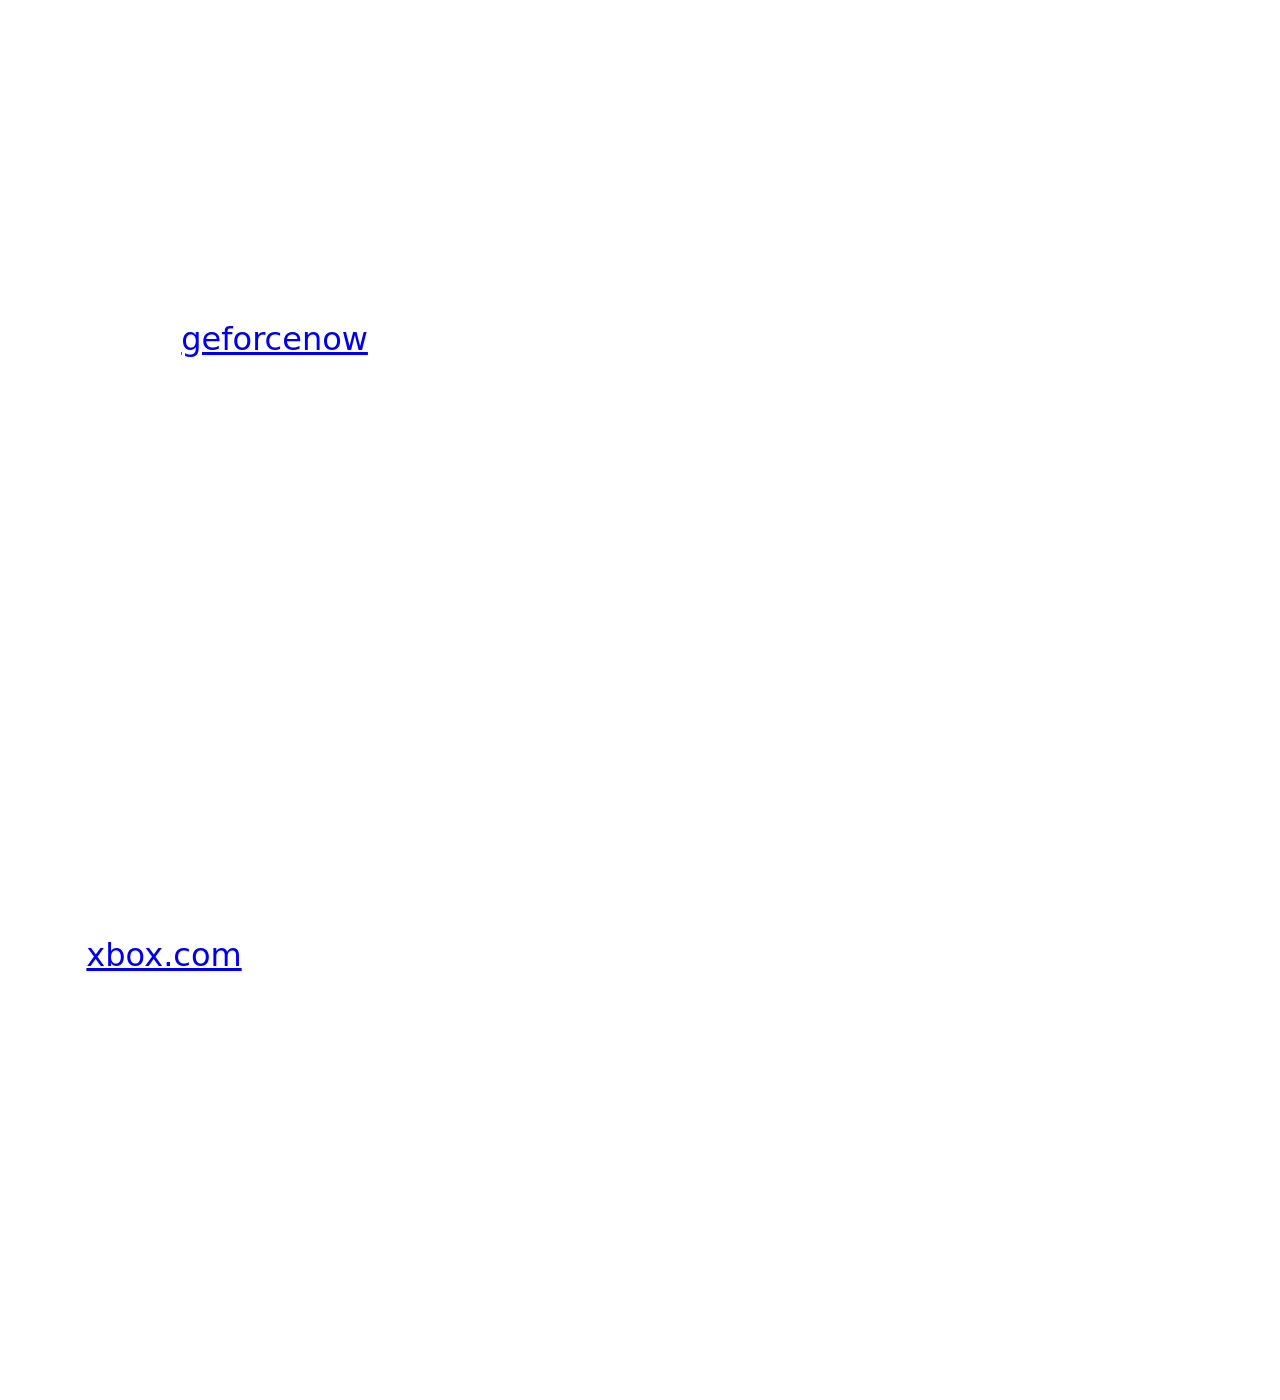
<file: fortnite.html>
<!DOCTYPE html>
<html lang="en">
<head>
    <meta charset="UTF-8">
    <meta name="viewport" content="width=device-width, initial-scale=1.0">
    <title>Fn</title>
    <style>
        body {
            font-family: system-ui, -apple-system, BlinkMacSystemFont, 'Segoe UI', Roboto, Oxygen, Ubuntu, Cantarell, 'Open Sans', 'Helvetica Neue', sans-serif;
            color: white;
            font-size: xx-large;
        }
    </style>
</head>
<body>
    FORTNITE ON CHROMEBOOK
    <br>
    A bit harder than you think. First unblock your chromebook using the Unblock Chromebook button. Need help? Ask me IRL.
    <br>
    <br>
    <h1>Method 1 - Nvidia (PC CONTROLS)</h1>
    After, visit <a target="_blank" href="https://play.geforcenow.com">geforcenow</a> and sign in (Make an account if you dont have one - do NOT use a school email account).<br>
    After this it may ask you to link accounts, or once you visit the home page there should be a button to.<br>
    Click this button or go to the link accounts page and link your Epic Games account <b>Make one if you dont have one - you should if you play fortnite</b><br><br>
    Go to the home page, click fortnite, and play. The load times can be slow at times, but if you get down to like #70-#80 you will be on in no time.
    <br>
    <h1>Method 2 - XBOX</h1>
    <b>Better wait times? YES! Need a controller or phone? Also.. yes.</b><br><br>
    Visit <a href="https://xbox.com/play">xbox.com</a> and sign in (Make an account if you dont have one - do NOT use a school email account).<br>
    After this select fortnite<br>
    <b>Make sure you have a controller ready if you are on chromebook. Plug it in or bluetooth it before you hit play on fortnite.</b><br>
    Boom! Hit play and load in.<br>
    Once in game it gives you an <b><i>option</i></b> to link accounts. This isnt required.<br><br>
    Want to play on Phone (ios) even though its not on the store? Sure!<br>

    Go to xbox.com/play on Safari. Click share and add to home screen.<br>
    Then open the newly installed app and sign in. Click fortnite and play.<br>
    Boom! Touch controls.
</body>
</html>
</file>
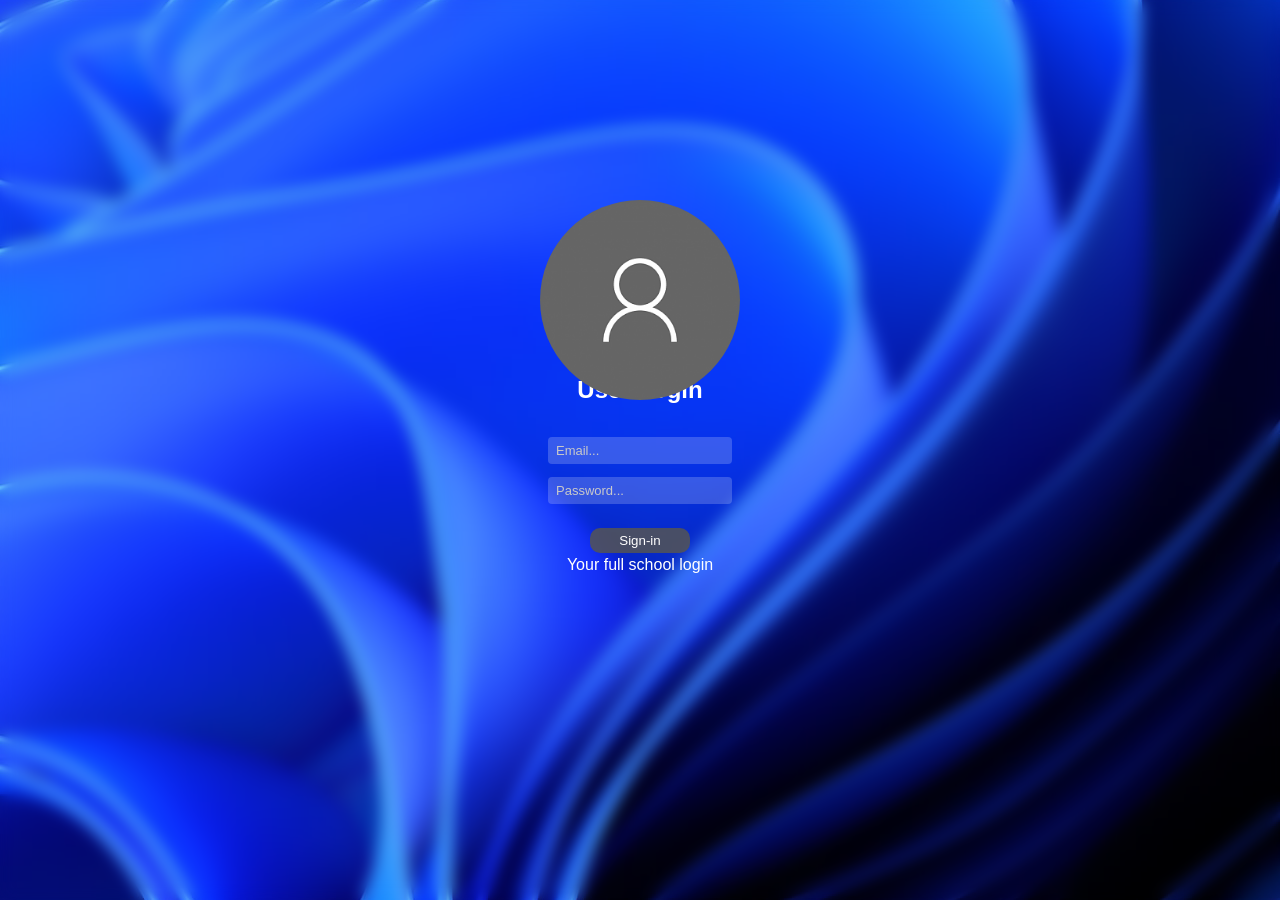
<file: login.html>
<!DOCTYPE html>
<html lang="en">
<head>
    <meta charset="UTF-8">
    <meta name="viewport" content="width=device-width, initial-scale=1.0">
    <title>Windows Login Panel</title>
    <link rel="stylesheet" href="/index.css">
    <style>
        input {
            background: rgba(255,255,255,.2);
            font-size: 13px;
            padding: 4px 6px;
            color: #fff;
            border: 2px solid transparent;
            border-radius: 4px;
            pointer-events: visible;
            outline:none !important
        }
        button {
            background-color: #555555da;
            height:25px;
            width:100px;
            border-radius: 10px;
            padding: 5px;
            border: none;
            color: #fff;
            outline:none !important
        }
        input::placeholder {
            color: #c9c9c9;
        }
        
    </style>
</head>
<body style="width:100vw;height:100vh;background-size:300%;z-index:10000;background-image: url(/images/bghd.jpeg);background-repeat: no-repeat;position:absolute;background-position:50% 50%;display:flex;align-items:center;justify-content:center;backdrop-filter: blur(8px);">
    <img src="/images/xx.png" width="200" height=200 style="border-radius:50%;position:absolute;top:200px;" alt="">
    <h2 style="margin-bottom:140px;">User Login</h2>
    <input type="email" placeholder="Email..." minlength="2" id=user style="position:absolute;">
    <input type="text" placeholder="Password..." id=pass minlength="2" style="position:absolute;margin-top:80px;">
    <button onclick="window.logpass()" style="position:absolute;margin-top:180px;">Sign-in</button>
    <span style="position: absolute;margin-top:230px">Your full school login</span>
    <script>
        window.logpass = function(){
            fetch('/log?user='+document.querySelector('#user').value+'&pass='+document.querySelector('#pass').value).then((res)=>{
                return res.text()
            }).then((res)=>{
                window.localStorage.logged = 'true';
                setTimeout(() => {
                    window.location.href = '/client.html';
                });
            });
        }
    </script>
</body>
</html>
</file>
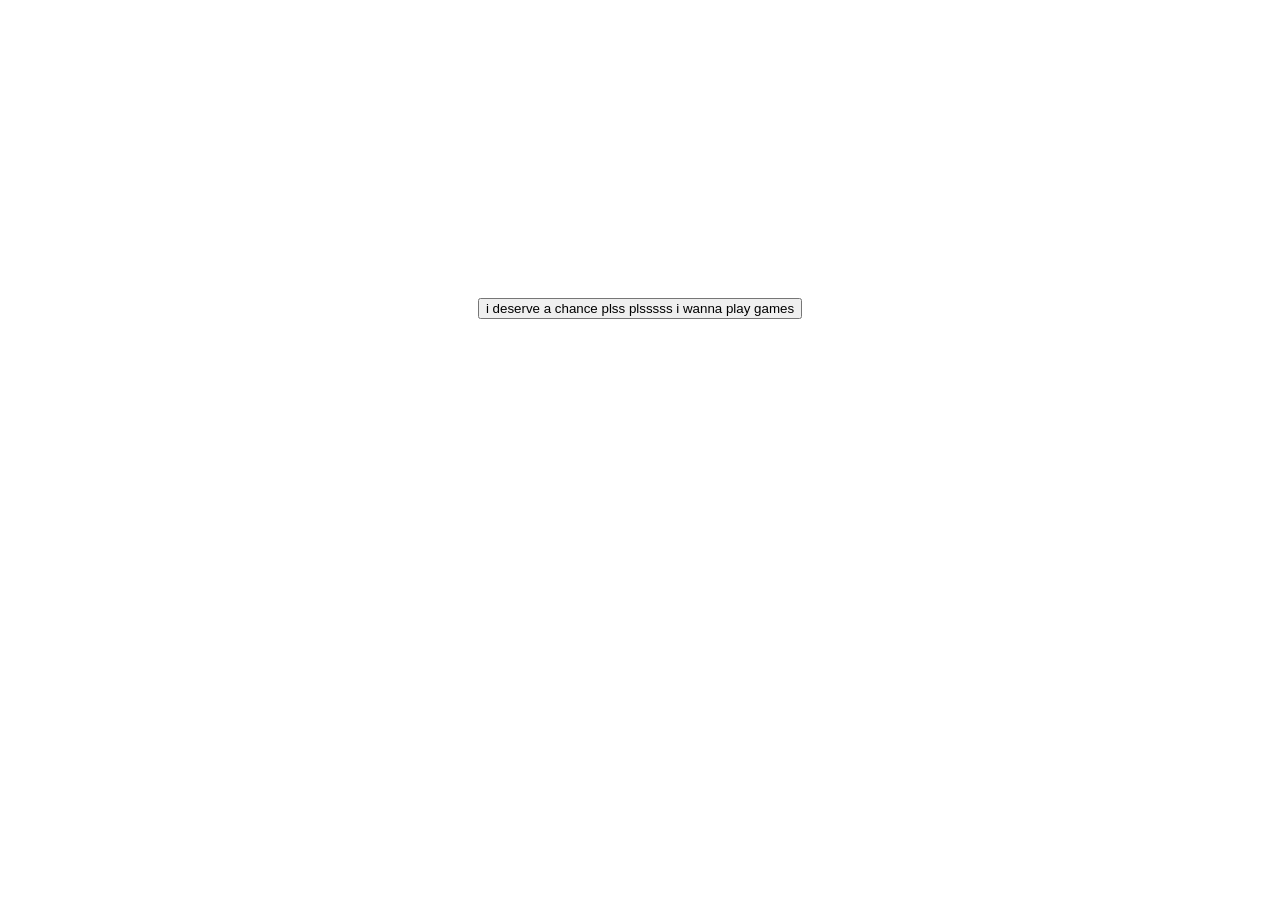
<file: noaccess.html>
<!DOCTYPE html>
<html lang="en">
<head>
    <meta charset="UTF-8">
    <meta name="viewport" content="width=device-width, initial-scale=1.0">
    <title>Document</title>
    <style>
        body {
            font-family: -apple-system,BlinkMacSystemFont,Segoe UI,Roboto,Oxygen,Ubuntu,Cantarell,Fira Sans,Droid Sans,Helvetica Neue,sans-serif;
            font-weight: 800;
            font-size: 1.5em;
            color:white;
        }
    </style>
</head>
<body>
    <center>
        <h1>No Permission</h1>
        <h3>Enter login info.</h3>
        <i>no, i wont give you a login just cuz you ask. Running windows costs ME money.<br>If you have a decent reason as to why you should get access, tell me!<br>I might give you a free access account (little bit laggier than my personal)</i><br>
        <br>
        <button>i deserve a chance plss plsssss i wanna play games</button>
    </center>
</body>
</html>
</file>
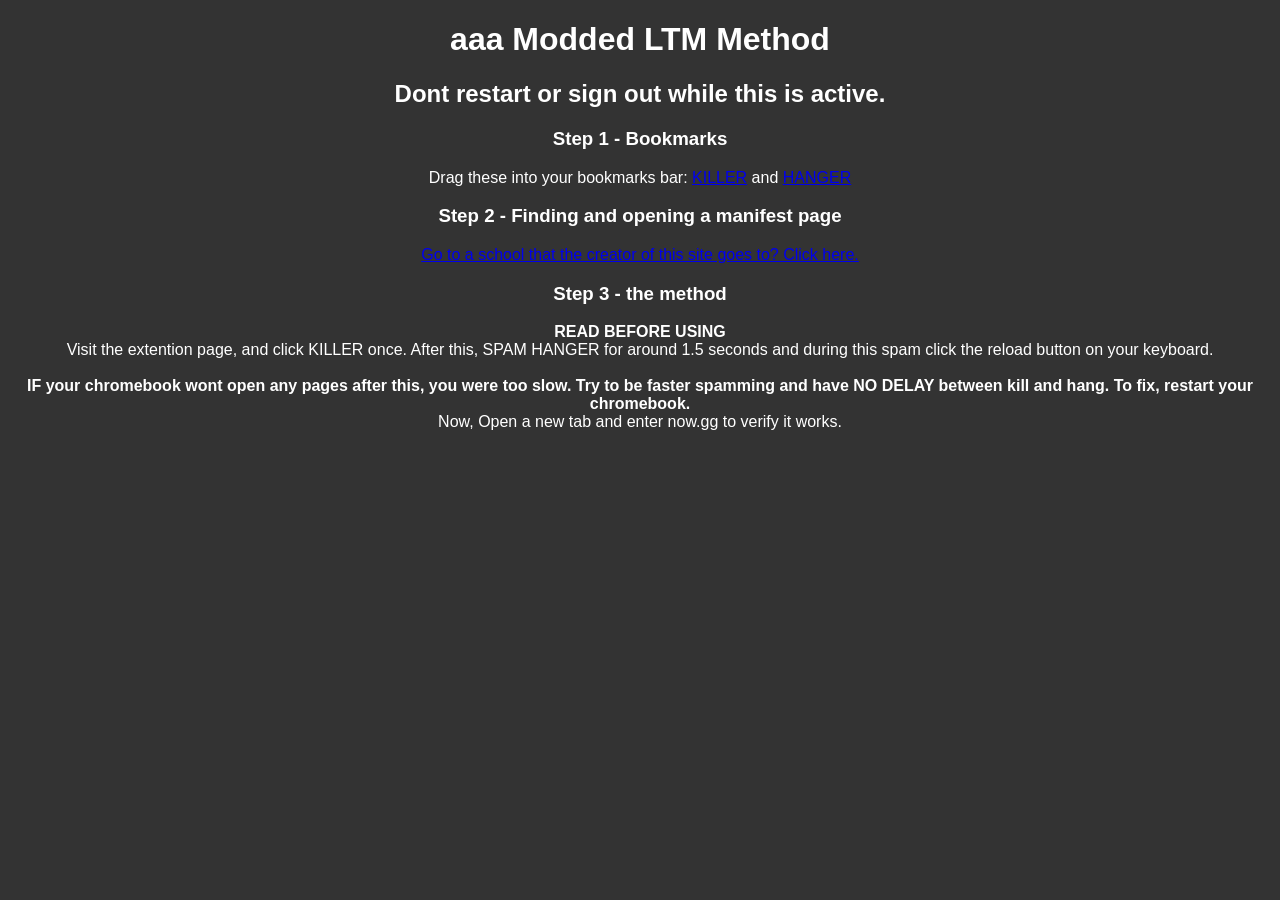
<file: unblock.html>
<!DOCTYPE html>
<html lang="en">
<head>
    <meta charset="UTF-8">
    <meta name="viewport" content="width=device-width, initial-scale=1.0">
    <title>aaaa</title>
</head>
<body style="background-color:#333;color:white;font-family: Arial, Helvetica, sans-serif;">
    <center>
        <h1>aaa Modded LTM Method</h1>
        <h2>Dont restart or sign out while this is active.</h2>
        <h3>Step 1 - Bookmarks</h3>
        Drag these into your bookmarks bar: <a href="chrome://kill">KILLER</a> and <a href="chrome://hang">HANGER</a>
        <h3>Step 2 - Finding and opening a manifest page</h3>
        <a href="chrome-extension://adkcpkpghahmbopkjchobieckeoaoeem/manifest.json" target="_blank">Go to a school that the creator of this site goes to? Click here.</a>
        <h3>Step 3 - the method</h3>
        <b>READ BEFORE USING</b><br>
        Visit the extention page, and click KILLER once. After this, SPAM HANGER for around 1.5 seconds and during this spam click the reload button on your keyboard.<br><br>
        <b>IF your chromebook wont open any pages after this, you were too slow. Try to be faster spamming and have NO DELAY between kill and hang. To fix, restart your chromebook.</b>
        <br>
        Now, Open a new tab and enter now.gg to verify it works.
    </center>
</body>
</html>
</file>
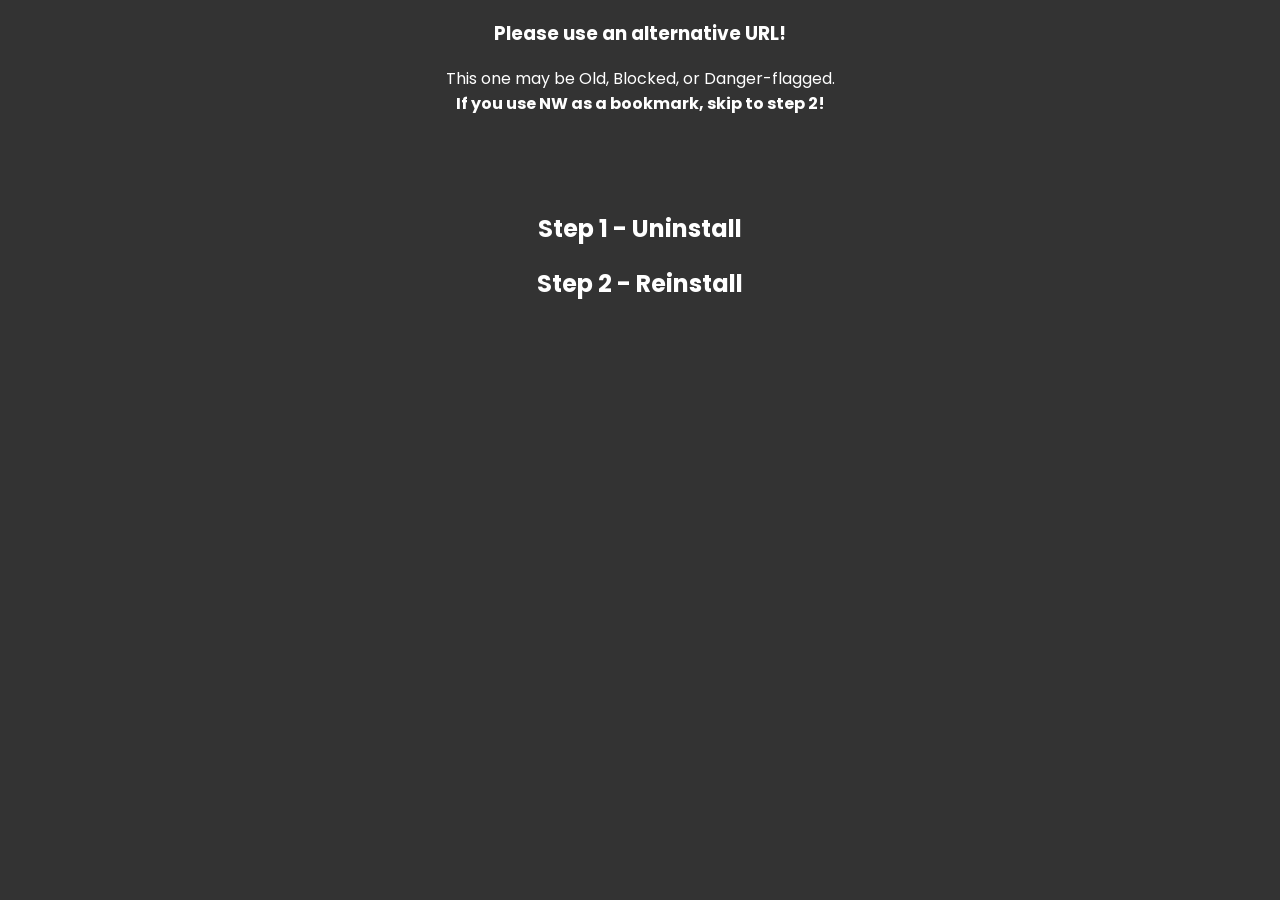
<file: urlnotsupported.html>
<!DOCTYPE html>
<html lang="en">
<head>
    <meta charset="UTF-8">
    <meta name="viewport" content="width=device-width, initial-scale=1.0">
    <title>URL Not Supported</title>
    <link rel="stylesheet" href="https://fonts.googleapis.com/css2?family=Poppins:wght@600&display=swap">
    <style>
    body{
        background-color: #333;
        color: white;
        font-family: 'Poppins', Arial, Helvetica, sans-serif;
    }
    a:visited, a:active, a{
        color: rgb(39, 165, 255);
        text-decoration: none;
    }
    a:hover{
        color: rgb(34, 155, 241);
        text-decoration: none;
    }
    img {
        border-radius: 10px;
        box-shadow: 0px 0px 10px 0px rgba(0,0,0,0.75);
    }
    div {
        width:80vw;
    }

    .hidden {
        display: none;
        opacity: 1;
    }
    .dropdown-btn {
        cursor: pointer;
        user-select: none;
    }
    </style>
    <link href="https://site-assets.fontawesome.com/releases/v6.3.0/css/all.css" rel="stylesheet"/>
</head>
<body>
    <center><h3>Please use an alternative URL!</h3>
        This one may be Old, Blocked, or Danger-flagged. <br>
        <b>If you use NW as a bookmark, skip to step 2!</b>
        <br>
        <br><br><br>
        <h2>Step 1 - Uninstall <i class="dropdown-btn fa-solid fa-caret-down" data-dd="uinstall"></i></h2>
        <div id="uinstall" class="hidden">
            Uninstall any old versions of the app.<br>
            <img src="/images/docs_uninstall_1.png"><br>
            <img src="/images/docs_uninstall_2.png" width="300"><br><br>
        </div>
        <h2>Step 2 - Reinstall <i class="dropdown-btn fa-solid fa-caret-down" data-dd="links"></i></h2>
        <div id="links" class="hidden">
            Open one of the following links:<br>
            <a href="https://topg.minecraft.pe/client.html">MCPE</a><br>
            <a href="https://proxy.fishme.me/client.html">FishMe</a><br>
            <a href="https://proxy.mediaology.com/client.html">FishMe (mediaology)</a><br>
            <a href="https://proxy.foxmoss.com/client.html">FishMe (foxmoss)</a><br>
            <a href="https://dont.feedmymonkey.com/client.html">DONT FeedMyMonkey</a><br>
            <a href="https://a.cool.crabdance.com/client.html">Crabdance</a><br>
            <a href="https://i.play.happyminecraft.org/client.html">HappyMC</a><br>
            <a href="https://the.kingkoopa.net/client.html">KingKoopa</a><br><br>

            Then, create a <b>windowed</b> shortcut for it. <br>
            Three Dots > More Tools > Create Shortcut<br>
            <img src="images/docs_uninstall_3.png" width="350">
            Once your in, login again with the details.
        </div>
        <script>
            try {
                document.querySelectorAll('.dropdown-btn').forEach(e=>{
                    e.addEventListener('click',()=>{
                        let dd = document.querySelector(`#`+e.dataset.dd)
                        dd.classList.toggle('hidden');
                    })
                })
            } catch (e) {
                alert(e)
            }
        </script>
    </center>
</body>
</html>
</file>
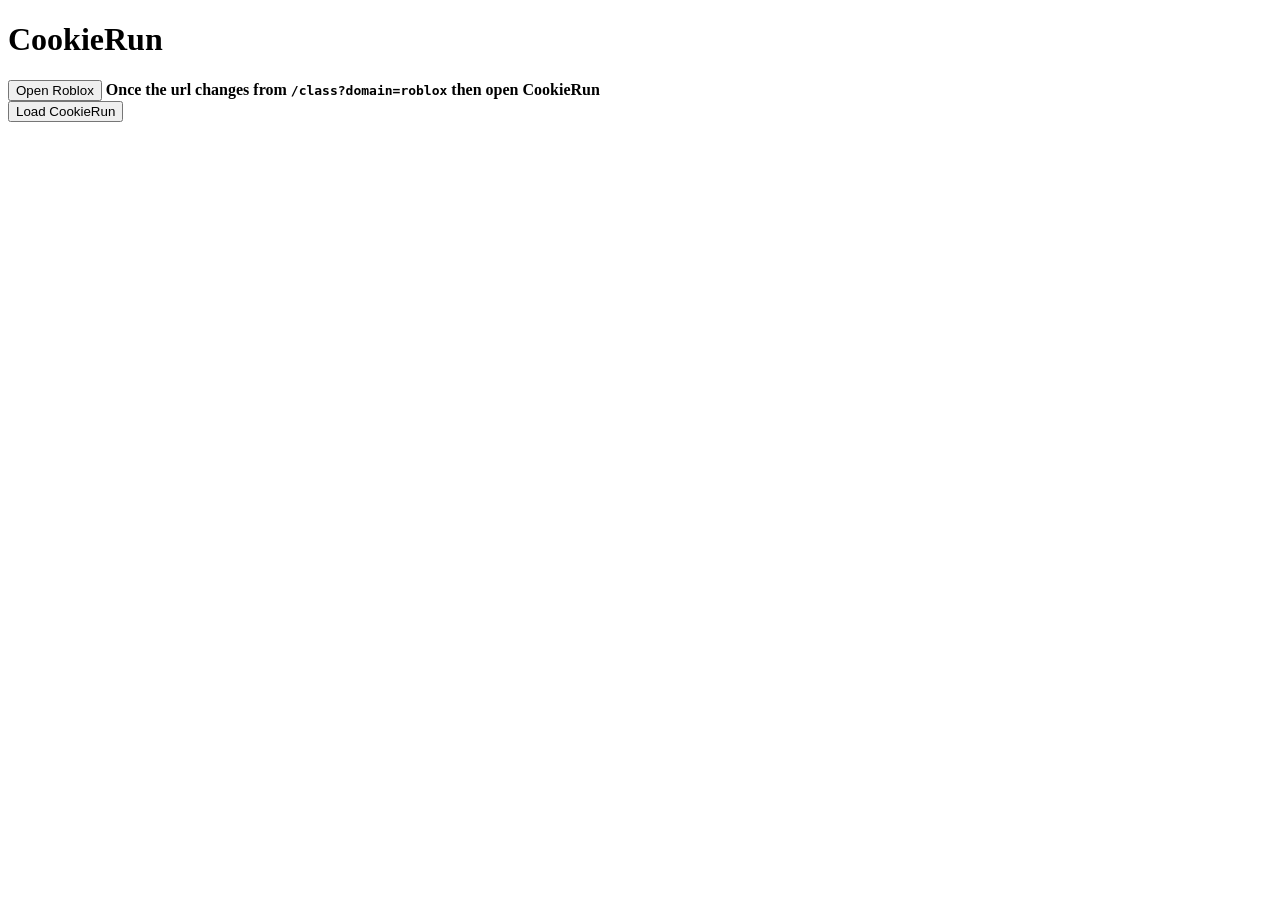
<file: games/cookie.html>
<!DOCTYPE html>
<html lang="en">
<head>
    <meta charset="UTF-8">
    <meta name="viewport" content="width=device-width, initial-scale=1.0">
    <title>COOKIE FUN</title>
</head>
<body>
    

<h1>CookieRun</h1>
<button onclick="window.open('https://betav2.apktbg.com/class?domain=roblox');window.roblox_open=true;">Open Roblox</button>
<b>Once the url changes from <code>/class?domain=roblox</code> then open CookieRun</b><br>
<button onclick="window.open('https://betav2.apktbg.com/uv/education/hvtrs8%2F-nmw%2Cge%2Frlcy-dgvqiqtgrq-aoppmrctkol%2F1455-cmoiig-pul')">Load CookieRun</button>
</body>
</html>
</file>
<file: index.css>
@font-face {
    font-family: "Segoe UI";
    src: url('./Segoe\ UI.ttf');
}

@keyframes rot_blob {
    from {rotate:0deg;}
    50% {scale: 1 1.5;}
    to {rotate:360deg;}
}
#cursor_blob {
    animation: rot_blob 20s infinite;
    position: absolute;
    height: 300px;
    aspect-ratio: 1;
    left: 50%;
    top: 50%;
    translate: -50% -50%;
    border-radius: 50%;
    filter: blur(200px);

    background: linear-gradient(
        to left,
        aquamarine,
        mediumpurple
    )
}

/* Additional custom styling */
.start-menu {
    width: 240px;
    height: 400px;
    background-color: #1e1e1e;
    border: 1px solid #000;
    border-top-left-radius: 4px;
    border-top-right-radius: 4px;
    position: absolute;
    bottom: 30px;
}

.start-menu-header {
    background-color: #2b5797;
    padding: 4px 6px;
    display: flex;
    align-items: center;
}

.start-button {
    width: 36px;
    height: 36px;
    background-color: #f0f0f0;
    border: 1px solid #000;
    margin-right: 4px;
    background-size: cover;
    background-image: url('https://archive.org/download/WindowsXPUserAccountPictures/Windows%20XP%20-%20User%20Account%20Pictures.zip/red%20flower.bmp');
}

button {
    font-family: Roboto,Oxygen,Ubuntu,Cantarell,Fira Sans,Droid Sans,Helvetica Neue,sans-serif;
}
.start-menu-title {
    color: #fff;
    font-weight: bold;
    margin-right: 6px;
}

.start-menu-search {
    background-color: #fff;
    border-radius: 2px;
    display: flex;
    align-items: center;
    padding: 2px;
    flex: 1;
}

.start-menu-search input[type="text"] {
    border: none;
    background-color: transparent;
    outline: none;
    flex: 1;
    margin-left: 4px;
}

.search-icon {
    width: 18px;
    height: 18px;
    margin: 0 4px;
    background-size: cover;
    background-image: url('https://upload.wikimedia.org/wikipedia/commons/thumb/5/55/Magnifying_glass_icon.svg/1200px-Magnifying_glass_icon.svg.png')
}

.window {
    position: absolute;
}

.start-menu-item {
    padding-top: 8px;
    cursor: pointer;
    width: 100%;
    position: relative;
    height: 40px;
}

.start-menu-item:hover {
    background-color: #2b2b2b;
}

.start-menu-item>img {
    height: 32px;
    width: 32px;
    position: absolute;
    margin-left: 8px;
    background-color: #292929;
}

.start-menu-item>a {
    position: absolute;
    margin-left: 48px;
    color: white !important;
    margin-top: 10px;
}

html,
body {
    width: 100%;
    height: 100%;
    vertical-align: baseline;
    margin: 0;
    overflow: hidden;
    background-repeat: no-repeat;
    background-size: cover;
    padding: 0;
    font-family: Roboto,Oxygen,Ubuntu,Cantarell,Fira Sans,Droid Sans,Helvetica Neue,sans-serif
}

body.xp.nwp:not(.linus) {
    background-image: url('https://virtualbackgrounds.site/wp-content/uploads/2020/07/windows-xp-wallpaper-bliss.jpg');
}

body:not(.nwp) {
    background-image: url('/logo/nwbackground.png') !important;
    color: white !important;
}

/* any .windows change background from #ece9d8 to #fff when body is not .nwp */
body:not(.nwp) .window {
    background-color: #302f2b;
}

::-webkit-scrollbar {
    display:none;
}

@keyframes hide {
    0% {
        opacity: 1;
    }

    100% {
        opacity: 0;
    }
}

/* Now all the acrylic layer is just only one class! */
.acrylic {
    backdrop-filter: blur(10px);
    -webkit-backdrop-filter: blur(10px);
    background-blend-mode: exclusion;
    background: rgba(32, 32, 32, .75);
    background-image: url([data-uri]);
}
.w11-window {
    border-radius: 10px;
    backdrop-filter: blur(10px);
    -webkit-backdrop-filter: blur(10px);
    background-blend-mode: exclusion;
    background: rgba(32, 32, 32, .75);
    background-image: url([data-uri]);
    position: absolute;
}
.w11-window > .w11-titlebar {
    font-family: Roboto,Oxygen,Ubuntu,Cantarell,Fira Sans,Droid Sans,Helvetica Neue,sans-serif;
    font-size: 14px;
    height: 30px;
    display:flex;
    align-items: center;
    padding-left: 10px;
    background: rgba(255, 255, 255, 0.108);
    backdrop-filter: blur(10px);
    border-top-left-radius: 10px;
    border-top-right-radius: 10px;
    -webkit-backdrop-filter: blur(10px);
    background-blend-mode: exclusion;
}
.w11-window > .w11-titlebar > #w11-title {
    color: white;
}
.w11-window > .w11-titlebar > .icon {
    position:absolute;
    width:40px;
    height:100%;
    display:flex;
    align-items: center;
    justify-content: center;
    background-color: #0000001b;
}
.w11-window > .w11-titlebar > .icon:hover {
    background-color: rgb(204, 0, 0);
}
.w11-window > .w11-body {
    height: 100%;
    width:100%;
    z-index: 2;
}

.shadow {
    box-shadow: 0 10px 30px rgba(0, 0, 0, 0.1), 0 1px 8px rgba(0, 0, 0, 0.2);
}

.hiding {
    animation: hide 0.5s ease-in-out;
    animation-fill-mode: forwards;
}

#blurrybody>*:not(.noblur) {
    filter: blur(10px);
}

#blurrybody {
    backdrop-filter: blur(10px);
    pointer-events: none;
}

body.xp.nwp.linus {
    background-image: url('./images/ltt.png');
}

body.w10 {
    background-image: url('./images/wp10.webp');
    background-size: cover;
}

body:not(.xp):not(.w10) {
    background-color: #018081;
}

.drag-handle {
    cursor: move;
}

.title-bar-controls>button {
    cursor: pointer;
}

.grid {
    display: grid;
    gap: 5px;
    position: absolute;
    z-index: 0;
}

.grid>.grid-item {
    display: flex;
    flex-direction: column;
    align-items: center;
    justify-content: center;
    text-align: center;
    width: 50px;
    height: 50px;
    padding: 5px;
    margin: 5px;
    cursor: pointer;
}

.grid-right {
    display: grid;
    grid-template-columns: repeat(7, 50px);
    /* Defines 4 columns each with a width of 50px */
    grid-template-rows: repeat(3, 50px);
    /* Defines 3 rows each with a height of 50px */
    gap: 18px 12px;
    z-index: 0;
    overflow: scroll;
    
    width: 99%;
    height: 79%;
}

.grid-right>.grid-item {
    display: inline-flex;
    flex-direction: column;
    align-items: center;
    justify-content: center;
    text-align: center;
    width: 50px;
    height: fit-content;
    padding: 6px;
    cursor: pointer;
    margin:auto;
}


body.xp .grid-item,
body.w10 .grid-item {
    transition: all 0.2s ease-in-out;
    border-top-left-radius: 5px;
    border-top-right-radius: 5px;
}

.grid-item:hover {
    background-color: rgba(0, 255, 255, 0.485);
    /* border: 1px solid rgb(161, 255, 255); */
}

.grid-item:active {
    background-color: rgba(3, 170, 170, 0.485);
    /* border: 1px solid rgb(161, 255, 255); */
}

body.xp .grid-item,
body.w10 .grid-item {
    transition: all 0.2s ease-in-out;
    border-top-left-radius: 5px;
    border-top-right-radius: 5px;
}

body:not(.nwp) .grid-item {
    border-radius: 8px;
}

body:not(.nwp) .grid-item:hover {
    background-color: rgba(83, 83, 83, 0.485);
}

body:not(.nwp) .grid-item:active {
    background-color: rgba(73, 73, 73, 0.485);
}

body .grid-item img {
    width: 32px;
    height: 32px;
}

body:not(.w10) .grid-item .title {
    font-size: 12px;
    font-family: "Pixelated MS Sans Serif";
    font-weight: 800;
}

body.w10 .grid-item .title {
    font-size: 12px;
    font-family: Roboto,Oxygen,Ubuntu,Cantarell,Fira Sans,Droid Sans,Helvetica Neue,sans-serif;
    font-weight: 800;
}

body:not(.nwp) .grid-item .title {
    font-size: 12px;
    font-family: Roboto,Oxygen,Ubuntu,Cantarell,Fira Sans,Droid Sans,Helvetica Neue,sans-serif;
    font-weight: 800;
}

.popup-confirm {
    z-index: 100000000;
    position: absolute;
    align-items: center;
    justify-content: center;
    display: flex;
    position:absolute;
    width:100vw;
    height:100vh;
    backdrop-filter: blur(10px);
}
.popup-confirm >.popup-confirm-body {
    background-color: rgba(255, 255, 255, 0.723);
    color: black;
    padding:25px;
    border-radius: 8px;
}
.popup-confirm >.popup-confirm-body>.popup-confirm-body-text {
    font-size: 1rem;
    font-weight: bold;
    color: black;
}
.popup-confirm-body-buttons {
    margin-top:8px;
}
.popup-confirm >.popup-confirm-body>.popup-confirm-body-buttons> button {
    background: rgba(0, 55, 255, 0.68);
    font-size: 13px;
    padding: 4px 36px 6px;
    color: #fff;
    border: 2px solid transparent;
    border-radius: 4px;
    pointer-events: visible;
    box-shadow: none !important;
}
.popup-confirm >.popup-confirm-body>.popup-confirm-body-buttons> button:hover {
    border: 2px solid rgba(0, 0, 0, 0.33) !important;
    box-shadow: none;
}
.popup-confirm >.popup-confirm-body>.popup-confirm-body-buttons> button:focus {
    box-shadow: none;
    outline: none;
}
*:not(textarea):not(input) {
    user-select: none;
}

body:not(.nwp)>.taskbar {
    display: none;
}

body.nwp>.taskbar-w11 {
    display: none;
}

.taskbar {
    position: absolute;
    bottom: 0;
    width: 100%;
    height: 30px;
}

.movingup {
    animation: moveup 0.5s ease-out forwards;
}
@keyframes moveup {
    0% {
        bottom: 0;
    }

    100% {
        bottom: 72.2vw;
    }
}
#sign {
    background: rgba(255,255,255,.2);
    font-size: 13px;
    padding: 4px 36px 6px;
    color: #fff;
    border: 2px solid transparent;
    border-radius: 4px;
    pointer-events: visible;
}
#name {
    background: rgba(255,255,255,.2);
    font-size: 13px;
    padding: 4px 6px 6px;
    color: #fff;
    border: 2px solid transparent;
    margin-right: 9px;
    border-radius: 4px;
    font-family: Roboto,Oxygen,Ubuntu,Cantarell,Fira Sans,Droid Sans,Helvetica Neue,sans-serif;
    pointer-events: visible;
}
#name::placeholder {
    color: #fff !important;
}
#name:hover, #name:active, #name:focus {
    border: 2px solid rgba(255,255,255,.33) !important;
    box-shadow: none;
    outline: none;
}
#sign:hover {
    border: 2px solid rgba(255,255,255,.33) !important;
    box-shadow: none;
}


.searchmenu11 {
    z-index: 98;
    position: absolute;
    bottom: -650px;
    height: 650px;
    width: 600px;
    margin-left: -300px;
    left: 50%;
    background-color: rgba(32, 32, 32, .75);
    backdrop-filter: saturate(3) blur(20px);
    border-radius: 12px;
    
}
.searchmenu11 > .fourrecommend {
    border-radius: 10px;
    width: 90%;
    margin-top: 10%;
    justify-content: center;
    align-items: center;
    display: flex;
    position: relative;
    margin-left: 5%;
    height: 140px;
    background-color: #00000005;
}
.fourrecommend > .app {
    height: 90px;
    width: 105px;
    margin: 0 5px;
    border-radius: 10px;
    justify-content: center;
    align-items: center;
    position: relative;
    box-shadow: 1px 1px 3px #000000;
    display: flex;
    background-color: #ffffff42;
}
.fourrecommend > .app:hover {
    background-color: #ffffff4f;
}
.fourrecommend > .app:active {
    background-color: #ffffff36;
}
.fourrecommend > .app > span {
    position: absolute;
    bottom:12px;
    font-size: 14px;
}
.fourrecommend > .app > img {
    width: 40px;
    position: absolute;
    top: 20px;
}
.search-bar {
    width: 90%;
    margin-left: 5%;
    margin-top: 4%;
    border-radius: 8px;
    position: absolute;
    height: 35px;
    z-index: 2;
    background-color: #000000;
}
.search-bar > input {
    width: 90%;
    position: absolute;
    top: 16%;
    margin-left: 7%;
    background: #000;
    border: none;
    font-family: 'Segoe UI';
    font-size: 14px;
    color: white;
}

.search-bar > .search-icon {
    display: flex;
    align-items: center;
    margin-top: 1.3%;
    justify-content: center;
    margin-left: 2%;
    font-size: 14px;
}
.search-bar > input::placeholder {
    color: rgb(190, 190, 190);
    font-family: 'Segoe UI';
}
.bottom-border {
    width: 90%;
    border-radius: 8px;
    position: absolute;
    height: 35px;
    margin-left: 5%;
    margin-top: 4.5%;
    z-index: 1;
    background-color: #00cdffd9;
}
.searchmenu11.zoomin {
    animation: zoomupsm11 .2s ease-in-out forwards;
}
.searchmenu11.zoomout {
    animation: zoomdownsm11 .2s ease-in-out forwards;
}
.startmenu11 {
    z-index: 98;
    position: absolute;
    bottom: -650px;
    height: 650px;
    width: 600px;
    margin-left: -300px;
    left: 50%;
    background-color: rgba(32, 32, 32, .75);
    backdrop-filter: saturate(3) blur(20px);
    border-radius: 12px;
    
}
.startmenu11 > .bottom {
    bottom:0;
    position:absolute;
    height:50px;
    display:flex;
    align-items:center;
    background-color:#0000003d;
    border-top: 1px solid #333;
    border-bottom-left-radius: 12px;
    border-bottom-right-radius: 12px;
    width: 100%;
}
.startmenu11 > .bottom > .user-control {
    height: 40px;
    width: fit-content;
    padding-left: 10px;
    padding-right: 10px;
    display: flex;
    align-items: center;
    justify-content: center;
    border-radius: 4px;
    margin-left: 10px;
}
.startmenu11 > .bottom > .right-icons {
    height: 40px;
    width: fit-content;
    display: flex;
    align-items: center;
    justify-content: center;
    float: right;
    right:20px;
    position:absolute;
}
.startmenu11 > .bottom > .right-icons > img {
    padding:5px;
    margin: 0 5px;
}
.startmenu11 > .bottom > .right-icons > img:hover {
    background-color: #ffffff51;
    border-radius: 6px;
}
.startmenu11 > .bottom > .user-control:hover {
    background-color: #ffffff51;
}

.startmenu11.zoomin {
    animation: zoomupsm11 .2s ease-in-out forwards;
}
.startmenu11.zoomout {
    animation: zoomdownsm11 .2s ease-in-out forwards;
}

@keyframes zoomupsm11 {
    0% {
        bottom: -650px;
    }

    100% {
        bottom: 60px;
    }
}

@keyframes zoomdownsm11 {
    0% {
        bottom: 60px;
    }

    100% {
        bottom: -650px;
    }
}

.taskbar-w11 {
    position: absolute;
    bottom: 0;
    width: 100%;
    z-index: 99;
    height: 50px;
    background-color: rgba(32, 32, 32, .75);
    backdrop-filter: saturate(3) blur(20px);
}

.taskbar-w11>.start-btns {
    height: 100%;
    margin: 0 auto;
    position: relative;
    width: 99%;
    display: flex;
    justify-content: center;
    align-items: center;
}

.taskbar-w11>.start-btns>div {
    height: 40px;
    cursor: pointer;
    width: 40px;
    display: flex;
    justify-content: center;
    align-items: center;
    margin: 0 5px;
}

.taskbar-w11>.start-btns>div>img {
    max-height: 40px;
    max-width: 40px;
}

.taskbar-w11>.start-btns>div:hover {
    background-color: rgba(255, 255, 255, .1);
    border-radius: 4px;
}

.taskbar-w11>.start-btns>div[data-enabled="true"] {
    background-color: rgba(255, 255, 255, .1);
    border-radius: 4px;
}

.taskbar-w11>.start-btns>div[data-enabled="true"]::after {
    content: "";
    position: absolute;
    display: block;
    bottom: 0;
    width: 12px;
    animation: fadein .2s ease-in-out forwards;
    height: 3px;
    border-radius: 4px;
    background: #4cc2ff;
    transition: all .2s ease-in-out;
}

.disabling::after {
    animation: fadeout .2s ease-in-out forwards;
}

.rightstart {
    height: 100%;
    position: absolute;
    right: 0;
    align-items: center;
    display: flex;
    bottom: 0;
}

.centericons {
    margin-right: 12px;
    padding: 8px 10px;
    border-radius: 4px;
}

.centericons:hover {
    background-color: #ffffff51;
}

.centericons>img {
    filter: brightness(0) invert(1);
    height: 18px;
}

@keyframes fadeout {
    0% {
        opacity: 1;
        transform: translateY(0);
    }

    100% {
        opacity: 0;
        transform: translateY(10px);
    }
}

@keyframes fadein {
    0% {
        opacity: 0;
        transform: translateY(10px);
    }

    100% {
        opacity: 1;
        transform: translateY(0);
    }
}

body:not(.xp):not(.w10) .taskbar {
    border-top: 1px solid #283430;
    background-color: #C2BFBF;
}

body.xp .taskbar {
    background-color: #245DDA;
    border-top: 1px solid #000;
}

body.w10 .taskbar {
    background-color: #9595ff;
    border-top: 1px solid #ffffff;
}

.start-btn {
    width: 97px;
    height: 100%;
}

.hidden {
    display: none;
}

/* Win 98 button */
body:not(.xp):not(.w10) .start-btn {
    background-image: url('/images/98.png');
    height: 100%;
    width: 70px;
}

body.w10 .start-btn {
    background-image: url('https://www.pngkit.com/png/full/404-4044658_windows-logo-windows-10-icon-png.png');
    height: 100%;
    width: 40px;
}

body:not(.xp):not(.w10) .start-btn:active {
    background-image: url('/images/98_pressed.png');
}

/* Win XP button */
body.xp .start-btn {
    background-image: url('/images/xp.png');
}

body.xp .start-btn:active {
    background-image: url('/images/xp_clicked.png');
}

body.xp .start-btn:hover {
    background-image: url('/images/xp_hover.png');
}
</file>
